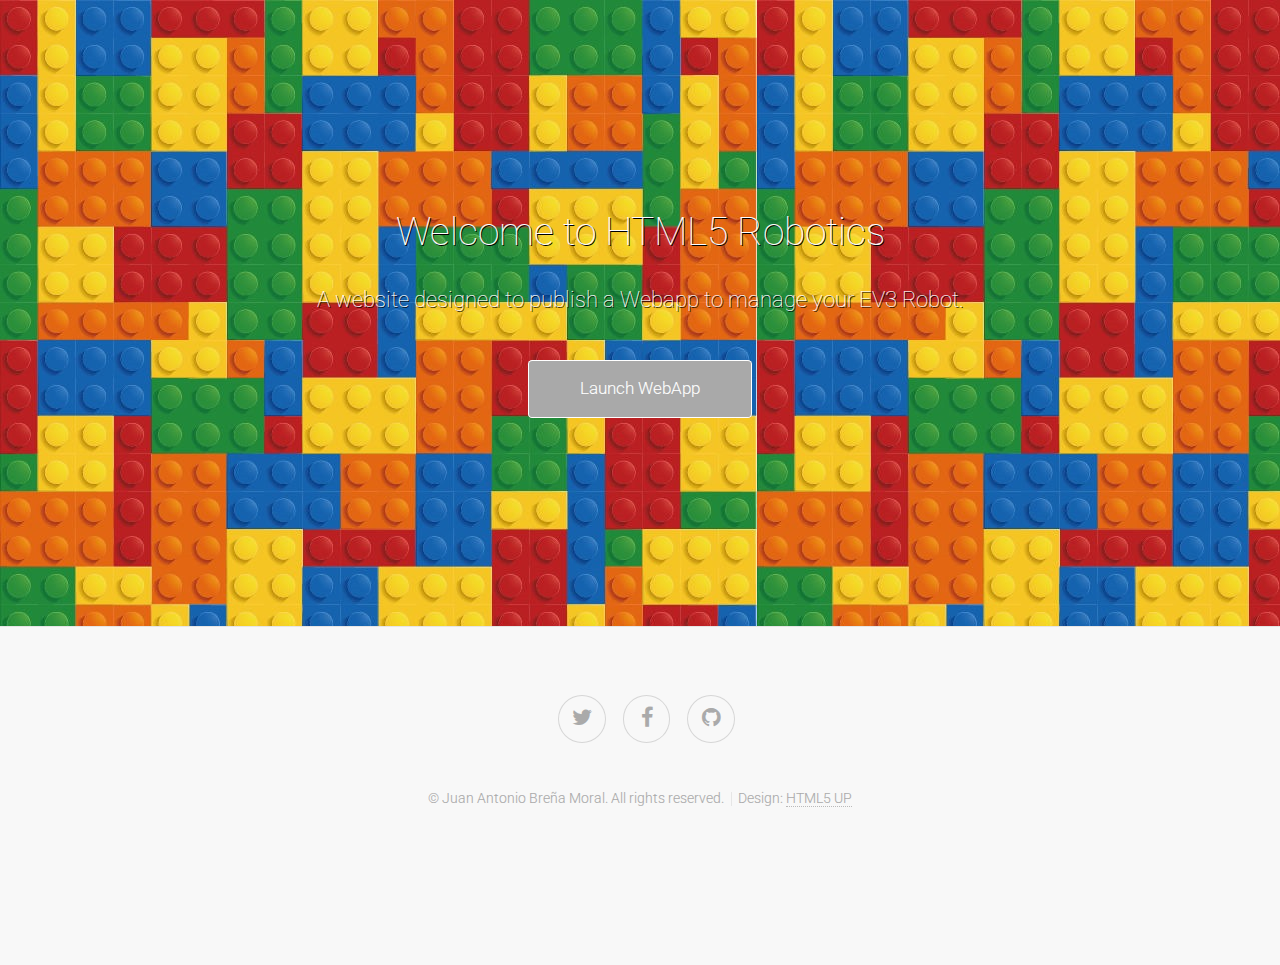
<file: www/index.html>
<!DOCTYPE HTML>
<html>
	<head>
		<title>HTML5 Robotics</title>
		<meta http-equiv="content-type" content="text/html; charset=utf-8" />
		<meta name="description" content="" />
		<meta name="keywords" content="" />
		<!--[if lte IE 8]><script src="css/ie/html5shiv.js"></script><![endif]-->
		<script src="js/jquery.min.js"></script>
		<script src="js/jquery.scrolly.min.js"></script>
		<script src="js/skel.min.js"></script>
		<script src="js/init.js"></script>

		<noscript>
			<link rel="stylesheet" href="css/skel.css" />
			<link rel="stylesheet" href="css/style.css" />
			<link rel="stylesheet" href="css/style-wide.css" />
		</noscript>
		<!--[if lte IE 8]><link rel="stylesheet" href="css/ie/v8.css" /><![endif]-->
		<!--[if lte IE 9]><link rel="stylesheet" href="css/ie/v9.css" /><![endif]-->
	
		<link rel="stylesheet" href="Styles/snackbar.min.css" />
		<link rel="stylesheet" href="Styles/material.css" />
		<script src="Scripts/snackbar.min.js"></script>
		<script src="Scripts/isMobile.min.js"></script>
		<script>
			$(function() {

				$('#appLauncher').click(function(e) {
					

					if (isMobile.phone){

						$.browser.chrome = /chrom(e|ium)/.test(navigator.userAgent.toLowerCase()); 

						if($.browser.chrome){
							//window.open('/app/');

						}else{
							e.preventDefault();
							$.snackbar({content: "This app only run in Chrome."});
						}

					}else{
						e.preventDefault();
						$.snackbar({content: "This App only run in Mobile devices."});
					}
				});
			});
		</script>

	</head>
	<body>

		<!-- Header -->
			<section id="header" class="dark">
				<header>
					<h1 style="text-shadow: 1px 1px #000000;">Welcome to HTML5 Robotics</h1>
					<p style="text-shadow: 1px 1px #000000;">A website designed to publish a Webapp to manage your EV3 Robot.</p>
				</header>
				<footer>
					<a href="/app/" class="button" id="appLauncher" style="background-color: rgb(169, 169, 169);">Launch WebApp</a>
				</footer>
			</section>
			
		<!-- First 
			<section id="first" class="main">
				<header>
					<div class="container">
						<h2>Tessellate is a free responsive site template</h2>
						<p>Gravida dis placerat lectus ante vel nunc euismod eget ornare varius gravida euismod lorem ipsum dolor sit amet consequat<br />
						feugiat. Gravida dis placerat lectus ante vel nunc euismod eget ornare varius gravida euismod lorem ipsum dolor sit amet.</p>
					</div>
				</header>
				<div class="content dark style1 featured">
					<div class="container">
						<div class="row">
							<div class="4u">
								<section>
									<span class="feature-icon"><span class="icon fa-clock-o"></span></span>
									<header>
										<h3>Gravida</h3>
									</header>
									<p>Gravida dis placerat lectus ante vel nunc euismod est turpis sodales. 
									Diam tempor dui lacinia accumsan vivamus. Gravida dis placerat lectus 
									ante vel nunc euismod est turpis sodales. Diam tempor dui lacinia 
									accumsan vivamus.</p>
								</section>
							</div>
							<div class="4u">
								<section>
									<span class="feature-icon"><span class="icon fa-bolt"></span></span>
									<header>
										<h3>Vivamus</h3>
									</header>
									<p>Gravida dis placerat lectus ante vel nunc euismod est turpis sodales. 
									Diam tempor dui lacinia accumsan vivamus. Gravida dis placerat lectus 
									ante vel nunc euismod est turpis sodales. Diam tempor dui lacinia 
									accumsan vivamus.</p>
								</section>
							</div>
							<div class="4u">
								<section>
									<span class="feature-icon"><span class="icon fa-cloud"></span></span>
									<header>
										<h3>Accumsan</h3>
									</header>
									<p>Gravida dis placerat lectus ante vel nunc euismod est turpis sodales. 
									Diam tempor dui lacinia accumsan vivamus. Gravida dis placerat lectus 
									ante vel nunc euismod est turpis sodales. Diam tempor dui lacinia 
									accumsan vivamus.</p>
								</section>
							</div>
						</div>
						<div class="row">
							<div class="12u">
								<footer>
									<a href="#second" class="button scrolly">Gravida tempor lacinia</a>
								</footer>
							</div>
						</div>
					</div>
				</div>
			</section>
-->
		<!-- Second 
			<section id="second" class="main">
				<header>
					<div class="container">
						<h2>Euismod sed feugiat lorem tempus magna</h2>
						<p>Gravida dis placerat lectus ante vel nunc euismod eget ornare varius gravida euismod lorem ipsum dolor sit amet consequat<br />
						feugiat. Gravida dis placerat lectus ante vel nunc euismod eget ornare varius gravida euismod lorem ipsum dolor sit amet.</p>
					</div>
				</header>
				<div class="content dark style2">
					<div class="container">
						<div class="row">
							<div class="4u">
								<section>
									<h3>Augue vivamus sed ipsum commodo lorem dolor</h3>
									<p>Gravida dis placerat lectus ante vel nunc euismod est turpis sodales. Diam
									tempor dui lacinia eget ornare varius gravida. Gravida dis placerat lectus ante 
									vel nunc euismod est turpis sodales. Diam tempor dui lacinia accumsan vivamus 
									augue cubilia vivamus nisi eu eget ornare varius gravida euismod.  Gravida dis 
									lorem ipsum dolor placerat magna tempus feugiat.</p>
									<p>Lectus ante vel nunc euismod est turpis sodales. Diam tempor dui lacinia 
									accumsan vivamus augue cubilia vivamus nisi eu eget ornare varius gravida dolore
									euismod lorem ipsum dolor.</p>
									<footer>
										<a href="#third" class="button scrolly">Accumsan nisi tempor</a>
									</footer>
								</section>
							</div>
							<div class="8u">
								<div class="row no-collapse">
									<div class="6u"><a href="#" class="image fit"><img src="images/pic01.jpg" alt="" /></a></div>
									<div class="6u"><a href="#" class="image fit"><img src="images/pic02.jpg" alt="" /></a></div>
								</div>
								<div class="row no-collapse">
									<div class="6u"><a href="#" class="image fit"><img src="images/pic03.jpg" alt="" /></a></div>
									<div class="6u"><a href="#" class="image fit"><img src="images/pic04.jpg" alt="" /></a></div>
								</div>
								<div class="row no-collapse">
									<div class="6u"><a href="#" class="image fit"><img src="images/pic05.jpg" alt="" /></a></div>
									<div class="6u"><a href="#" class="image fit"><img src="images/pic06.jpg" alt="" /></a></div>
								</div>
							</div>
						</div>
					</div>
				</div>
			</section>
		-->	
		<!-- Third 
			<section id="third" class="main">
				<header>
					<div class="container">
						<h2>Ornare varius lorem ipsum ante lectus</h2>
						<p>Gravida dis placerat lectus ante vel nunc euismod eget ornare varius gravida euismod lorem ipsum dolor sit amet consequat<br />
						feugiat. Gravida dis placerat lectus ante vel nunc euismod eget ornare varius gravida euismod lorem ipsum dolor sit amet.</p>
					</div>
				</header>
				<div class="content dark style3">
					<div class="container">
						<span class="image featured"><img src="images/pic07.jpg" alt="" /></span>
						<div class="row">
							<div class="4u">
								<h3>Diam vivamus turpis lorem sodales lectus ornare</h3>
								<p>Gravida dis placerat lectus ante vel nunc euismod est turpis sodales. Diam 
								tempor dui lacinia eget ornare varius gravida. Gravida dis placerat lectus ante 
								vel nunc euismod est turpis sodales. Diam tempor dui lacinia accumsan vivamus 
								augue cubilia vivamus nisi eu eget ornare varius gravida euismod.  Gravida dis 
								lorem ipsum dolor placerat magna tempus feugiat.</p>
								<p>Lectus ante vel nunc euismod est turpis sodales. Diam tempor dui lacinia 
								accumsan vivamus augue cubilia vivamus nisi eu eget ornare varius gravida dolore 
								euismod lorem ipsum dolor sit amet consequat. vivamus nisi eu eget ornare varius 
								gravida dolore euismod lorem ipsum dolor sit amet consequat. vivamus nisi eu 
								eget ornare et magna.</p>
							</div>
							<div class="4u">
								<p>Gravida dis placerat lectus ante vel nunc euismod est turpis sodales. Diam 
								tempor dui lacinia eget ornare varius gravida. Gravida dis placerat lectus ante 
								vel nunc euismod est turpis sodales. Diam tempor dui lacinia accumsan vivamus 
								augue cubilia vivamus nisi eu eget ornare varius gravida euismod.  Gravida dis 
								lorem ipsum dolor placerat magna tempus feugiat.</p>
								<p>Lectus ante vel nunc euismod est turpis sodales. Diam tempor dui lacinia 
								accumsan vivamus augue cubilia vivamus nisi eu eget ornare varius gravida dolore 
								euismod lorem ipsum dolor sit amet consequat eget ornare varius gravida euismod.
								Gravida dis lorem ipsum dolor placerat magna tempus feugiat magna tempus lorem.</p>
								<p>Lectus ante vel nunc euismod est turpis sodales. Diam tempor dui lacinia 
								accumsan vivamus augue cubilia.</p>
							</div>
							<div class="4u">
								<p>Placerat lectus ante vel nunc euismod est turpis sodales. Diam tempor dui 
								lacinia eget ornare varius gravida. Gravida dis placerat lectus ante vel nunc 
								euismod est turpis sodales. Diam tempor dui lacinia accumsan vivamus augue 
								cubilia vivamus nisi eu eget ornare varius gravida euismod.  Gravida dis 
								lorem ipsum dolor placerat magna tempus feugiat. Lectus ante vel nunc euismod 
								est turpis sodales. Diam tempor dui lacinia dolore.</p>
								<p>Accumsan vivamus augue cubilia vivamus nisi eu eget ornare varius gravida 
								dolore euismod lorem ipsum dolor sit amet conseismod lorem ipsum dolor sit amet 
								consequat lorem ipsum consequat feugiat sed tempus euismod feugiat veroeros.</p>
								<footer>
									<a href="#fourth" class="button scrolly">Ipsum ornare lorem dolor</a>
								</footer>
							</div>
						</div>
					</div>
				</div>
			</section>
-->
		<!-- Basic Elements -->
		<!--
			<section class="main">
				<header>
					<div class="container">
						<h2>A Whole Lotta Elements</h2>
						<p>General purpose elements for every general purpose. Or something like that.</p>
					</div>
				</header>
				<div class="content style1 dark">
					<div class="container">
						<section>
							<header>
								<h3>Paragraph</h3>
								<p>This is a byline</p>
							</header>
							<p>Phasellus nisl nisl, varius id <sup>porttitor sed pellentesque</sup> ac orci. Pellentesque 
							habitant <strong>strong</strong> tristique <b>bold</b> et netus <i>italic</i> malesuada <em>emphasized</em> ac turpis egestas. Morbi 
							leo suscipit ut. Praesent <sub>id turpis vitae</sub> turpis pretium ultricies. Vestibulum sit 
							amet risus elit.</p>
						</section>
						<section>
							<header>
								<h3>Blockquote</h3>
							</header>
							<blockquote>Fringilla nisl. Donec accumsan interdum nisi, quis tincidunt felis sagittis eget.
							tempus euismod. Vestibulum ante ipsum primis in faucibus. Cras sit amet urna eros, id egestas
							tempus ante ipsum primis in faucibus orci luctus et ultrices.</blockquote>
						</section>
						<section>
							<header>
								<h3>Divider</h3>
							</header>
							<p>Donec consectetur <a href="#">vestibulum dolor et pulvinar</a>. Etiam vel felis enim, at viverra 
							ligula. Ut porttitor sagittis lorem, quis eleifend nisi ornare vel. Praesent nec orci 
							facilisis leo magna. Cras sit amet urna eros, id egestas urna. Quisque aliquam 
							tempus euismod. Vestibulum ante ipsum primis in faucibus orci luctus et ultrices 
							posuere cubilia.</p>
							<hr />
							<p>Donec consectetur vestibulum dolor et pulvinar. Etiam vel felis enim, at viverra 
							ligula. Ut porttitor sagittis lorem, quis eleifend nisi ornare vel. Praesent nec orci 
							facilisis leo magna. Cras sit amet urna eros, id egestas urna. Quisque aliquam 
							tempus euismod. Vestibulum ante ipsum primis in faucibus orci luctus et ultrices 
							posuere cubilia.</p>
						</section>
						<section>
							<header>
								<h3>Unordered List</h3>
							</header>
							<ul class="default">
								<li>Donec consectetur vestibulum dolor et vel felis enim at viverra ligula. Ut porttitor sagittis lorem.</li>
								<li>Donec consectetur vestibulum dolor et vel felis enim at viverra ligula. Ut porttitor sagittis lorem.</li>
								<li>Donec consectetur vestibulum dolor et vel felis enim at viverra ligula. Ut porttitor sagittis lorem.</li>
								<li>Donec consectetur vestibulum dolor et vel felis enim at viverra ligula. Ut porttitor sagittis lorem.</li>
							</ul>
						</section>
						<section>
							<header>
								<h3>Ordered List</h3>
							</header>
							<ol class="default">
								<li>Donec consectetur vestibulum dolor et vel felis enim at viverra ligula. Ut porttitor sagittis lorem.</li>
								<li>Donec consectetur vestibulum dolor et vel felis enim at viverra ligula. Ut porttitor sagittis lorem.</li>
								<li>Donec consectetur vestibulum dolor et vel felis enim at viverra ligula. Ut porttitor sagittis lorem.</li>
								<li>Donec consectetur vestibulum dolor et vel felis enim at viverra ligula. Ut porttitor sagittis lorem.</li>
							</ol>
						</section>
						<section>
							<header>
								<h3>Table</h3>
							</header>
							<div class="table-wrapper">
								<table class="default">
									<thead>
										<tr>
											<th>ID</th>
											<th>Name</th>
											<th>Description</th>
											<th>Price</th>
										</tr>
									</thead>
									<tbody>
										<tr>
											<td>00001</td>
											<td>Lorem ipsum dolor</td>
											<td>Ut porttitor sagittis lorem quis nisi ornare.</td>
											<td>29.99</td>
										</tr>
										<tr>
											<td>00002</td>
											<td>Sit amet nullam</td>
											<td>Ut porttitor sagittis lorem quis nisi ornare.</td>
											<td>19.99</td>
										</tr>
										<tr>
											<td>00003</td>
											<td>Feugiat felis viverra</td>
											<td>Ut porttitor sagittis lorem quis nisi ornare.</td>
											<td>29.99</td>
										</tr>
										<tr>
											<td>00004</td>
											<td>Sagittis enim felis</td>
											<td>Ut porttitor sagittis lorem quis nisi ornare.</td>
											<td>19.99</td>
										</tr>
										<tr>
											<td>00005</td>
											<td>Nullam sed vestibulum</td>
											<td>Ut porttitor sagittis lorem quis nisi ornare.</td>
											<td>19.99</td>
										</tr>
									</tbody>
									<tfoot>
										<tr>
											<td colspan="3"></td>
											<td>100.00</td>
										</tr>
									</tfoot>
								</table>
							</div>
						</section>
						<section>
							<header>
								<h3>Form</h3>
							</header>
							<form method="post" action="#">
								<div class="row 50%">
									<div class="6u">
										<input type="text" name="name" id="name" value="" placeholder="John Doe" />
									</div>
									<div class="6u">
										<input type="text" name="email" id="email" value="" placeholder="johndoe@domain.tld" />
									</div>
								</div>
								<div class="row 50%">
									<div class="12u">
										<div class="select" tabindex="-1">
											<select name="department" id="department">
												<option value="">Choose a department</option>
												<option value="1">Manufacturing</option>
												<option value="2">Administration</option>
												<option value="3">Support</option>
											</select>
										</div>
									</div>
								</div>
								<div class="row 50%">
									<div class="12u">
										<input type="text" name="subject" id="subject" value="" placeholder="Enter your subject" />
									</div>
								</div>
								<div class="row 50%">
									<div class="12u">
										<textarea name="message" id="message" placeholder="Enter your message"></textarea>
									</div>
								</div>
								<div class="row">
									<div class="12u">
										<ul class="actions">
											<li><input type="submit" class="button" value="Send Message" /></li>
											<li><input type="reset" class="button alt" value="Clear Form" /></li>
										</ul>
									</div>
								</div>
							</form>
						</section>
					</div>
				</div>
			</section>
		-->
		
		<!-- Fourth 
			<section id="fourth" class="main">
				<header>
					<div class="container">
						<h2>Sed feugiat ipsum consequat</h2>
						<p>Gravida dis placerat lectus ante vel nunc euismod eget ornare varius gravida euismod lorem ipsum dolor sit amet consequat<br />
						feugiat. Gravida dis placerat lectus ante vel nunc euismod eget ornare varius gravida euismod lorem ipsum dolor sit amet.</p>
					</div>
				</header>
				<div class="content style4 featured">
					<div class="container 75%">
						<form method="post" action="#">
							<div class="row 50%">
								<div class="6u"><input type="text" placeholder="Name" /></div>
								<div class="6u"><input type="text" placeholder="Email" /></div>
							</div>
							<div class="row 50%">
								<div class="12u"><textarea name="message" placeholder="Message"></textarea></div>
							</div>
							<div class="row">
								<div class="12u">
									<ul class="actions">
										<li><input type="submit" class="button" value="Send Message" /></li>
										<li><input type="reset" class="button alt" value="Clear Form" /></li>
									</ul>
								</div>
							</div>
						</form>
					</div>
				</div>
			</section>
			-->
		<!-- Footer -->
			<section id="footer">
				<ul class="icons">
					<li><a href="https://twitter.com/juanantoniobm" class="icon fa-twitter" target="_blank"><span class="label">Twitter</span></a></li>
					<li><a href="https://www.facebook.com/groups/171961966219209/?ref=ts&fref=ts" class="icon fa-facebook" target="_blank"><span class="label">Facebook</span></a></li>
					<li><a href="https://github.com/jabrena/livingrobots" class="icon fa-github" target="_blank"><span class="label">GitHub</span></a></li>
				</ul>
				<div class="copyright">
					<ul class="menu">
						<li>&copy; Juan Antonio Breña Moral. All rights reserved.</li><li>Design: <a href="http://html5up.net" target="_blank">HTML5 UP</a></li>
					</ul>
				</div>
			</section>

	</body>
</html>
</file>
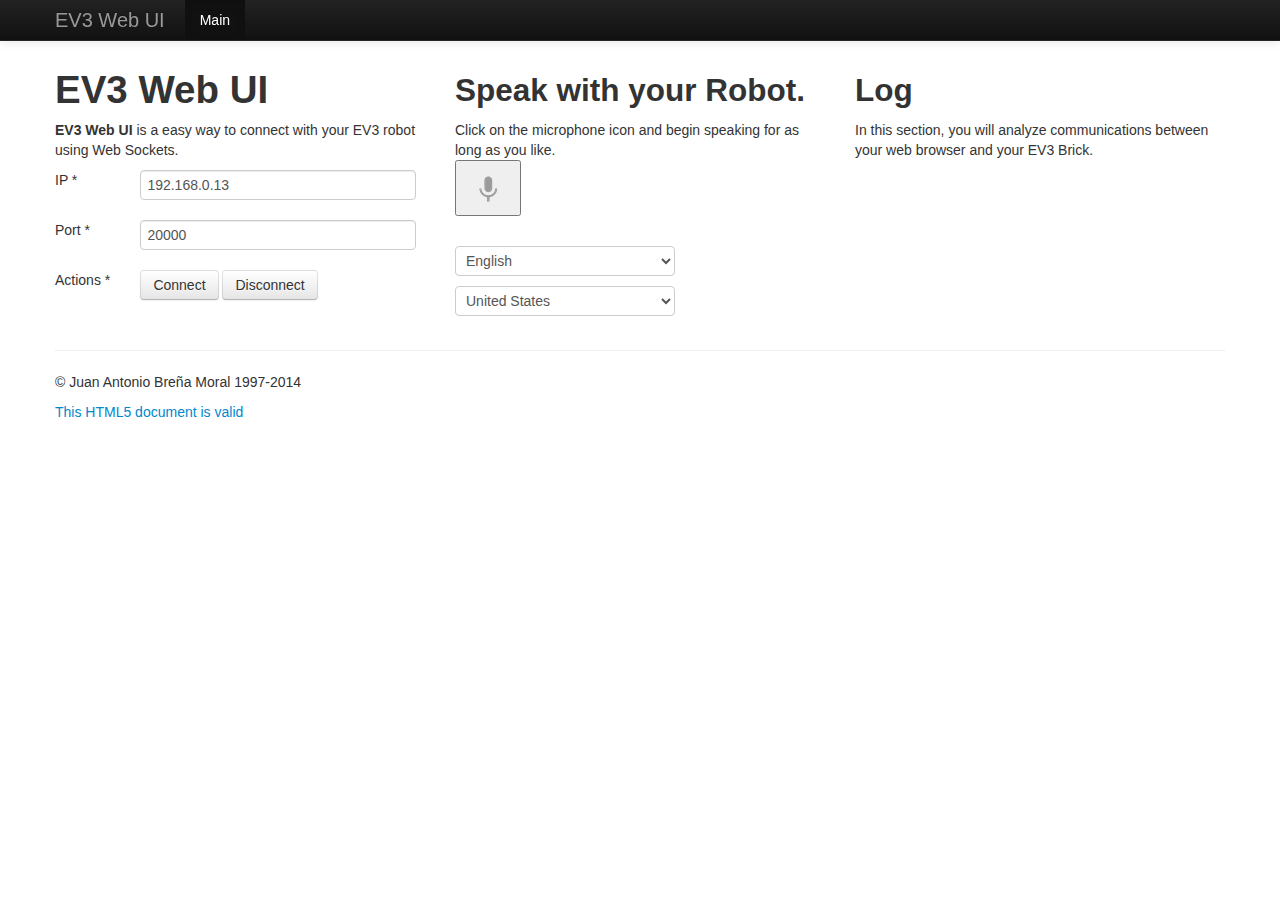
<file: app/src/HelloWorld/index.html>
<!doctype html>
<html lang="en">
<head>
	<meta charset="utf-8">
	<meta content='text/html; charset=UTF-8' http-equiv='Content-Type'/>
	
	<meta name="viewport" content="width=device-width, initial-scale=1.0">

	<title>EV3 Web UI</title>
	
	<meta name="generator" content="Juan Antonio Brenha Moral" />
	<meta name='Author' content='Juan Antonio Brenha Moral' />
	
	
	<!-- CSS -->
	<link rel="stylesheet" href="./Styles/bootstrap.css">
	<link rel="stylesheet" href="./Styles/bootstrap-responsive.css">
	<link rel="stylesheet" href="./Styles/ev3webui.css">
	
	<!-- JAVASCRIPT -->
 	<script type="text/javascript" src="./Scripts/jquery-2.0.3.min.js" ></script>
	<script type="text/javascript" src="./Scripts/WebSocketConnector.js" ></script>
	<script type="text/javascript" src="./Scripts/RemoteControl.js" ></script>
</head>
<body>
	<!-- Main Container-->
	<div class="container">
	
		<!-- HEADER -->
		<div class="navbar navbar-inverse navbar-fixed-top nav-separator">
		    <div class="navbar-inner">
		        <div class="container">
		            <button type="button" class="btn btn-navbar" data-toggle="collapse" data-target=".nav-collapse">
		                <span class="icon-bar"></span>
		                <span class="icon-bar"></span>
		                <span class="icon-bar"></span>
		            </button>
		            <!-- Main Navigation System -->
		            <a class="brand" href="#">EV3 Web UI</a>
		            <div class="nav-collapse collapse">
		                <ul class="nav">
		                    <li class="active"><a href="#">Main</a></li>
		                </ul>
		            </div>
		        </div>
		    </div>
		</div>
		<!-- END HEADER -->
	
		<div class="bodyContent">
	
			<div class="row-fluid">
				<div class="span4">
					<h1>EV3 Web UI</h1>
					<p>
<b>EV3 Web UI</b> is a easy way to connect with your EV3 robot using Web Sockets. 
					</p>
					<form action="#" id="webSocketForm" name="webSocketForm" >
						<fieldset>
							<div class="control-group">
								<label for="ip" class="control-label span3">IP *</label>
								<div class="controls"><input type="text" id="ip" name="ip" class="string required span9" value="192.168.0.13" /></div>
							</div>
							<div class="control-group">
								<label for="port" class="control-label span3">Port *</label>
								<div class="controls"><input type="text" id="port" name="port" class="string required span9" value="20000" /></div>
							</div>
							<div class="control-group">
								<label for="btConnect" class="control-label span3">Actions *</label>
								<div class="controls">
									<button type="button" class="btn connectWS" id="btConnect">Connect</button>
									<button type="button" class="btn disconnectWS" id="btDisconnect">Disconnect</button>
								</div>
							</div>
						</fieldset>
					</form>
				</div>
				<div class="span4">
					<h2>Speak with your Robot.</h1>

					<form action="#" id="webSocketForm" name="remoteControl" >
						<div class="control-group">
							<div class="controls span12">
                <div id="info">
                  <p id="info_start">
                    Click on the microphone icon and begin speaking for as long as you like.
                  </p>
                  <p id="info_speak_now" style="display:none">
                    Speak now.
                  </p>
                  <p id="info_no_speech" style="display:none">
                    No speech was detected. You may need to adjust your <a href=
                    "//support.google.com/chrome/bin/answer.py?hl=en&amp;answer=1407892">microphone
                    settings</a>.
                  </p>
                  <p id="info_no_microphone" style="display:none">
                    No microphone was found. Ensure that a microphone is installed and that
                    <a href="//support.google.com/chrome/bin/answer.py?hl=en&amp;answer=1407892">
                    microphone settings</a> are configured correctly.
                  </p>
                  <p id="info_allow" style="display:none">
                    Click the "Allow" button above to enable your microphone.
                  </p>
                  <p id="info_denied" style="display:none">
                    Permission to use microphone was denied.
                  </p>
                  <p id="info_blocked" style="display:none">
                    Permission to use microphone is blocked. To change, go to
                    chrome://settings/contentExceptions#media-stream
                  </p>
                  <p id="info_upgrade" style="display:none">
                    Web Speech API is not supported by this browser. Upgrade to <a href=
                    "//www.google.com/chrome">Chrome</a> version 25 or later.
                  </p>
                </div>
							</div>
						</div>
						<div class="control-group">
							<div class="controls span12">
								<button id="start_button" onclick="startButton(event)"><img alt="Start" id="start_img"
          src="./Images/mic.gif"></button>
							</div>
						</div>
						<div class="control-group">
							<div class="controls span12">
								<span class="final" id="final_span"></span> <span class="interim" id=
          "interim_span"></span>
							</div>
						</div>						
						<div class="control-group">
              <div class="controls span12">
                <select id="select_language" onchange="updateCountry()"></select>&nbsp;&nbsp; 
                <select id="select_dialect"></select>
              </div>
            </div>
					</form>
				</div>
				<div class="span4">
					<h2>Log</h1>
					<p>In this section, you will analyze communications between your web browser and your EV3 Brick.</p>
					<div id="output"></div>
				</div>
			</div>

			<!-- FOOTER -->
			<div class="footer">
				<hr />
				<p>&copy; Juan Antonio Bre&ntilde;a Moral 1997-2014</p>
				<p><a href="http://html5.validator.nu/?doc=http%3A%2F%2Fwww.juanantonio.info%2Findex.htm" target="_blank">This HTML5 document is valid</a>
			</div>

		</div>
	</div>

<script>
var langs =
[['Afrikaans',       ['af-ZA']],
 ['Bahasa Indonesia',['id-ID']],
 ['Bahasa Melayu',   ['ms-MY']],
 ['Català',          ['ca-ES']],
 ['Čeština',         ['cs-CZ']],
 ['Deutsch',         ['de-DE']],
 ['English',         ['en-AU', 'Australia'],
                     ['en-CA', 'Canada'],
                     ['en-IN', 'India'],
                     ['en-NZ', 'New Zealand'],
                     ['en-ZA', 'South Africa'],
                     ['en-GB', 'United Kingdom'],
                     ['en-US', 'United States']],
 ['Español',         ['es-AR', 'Argentina'],
                     ['es-BO', 'Bolivia'],
                     ['es-CL', 'Chile'],
                     ['es-CO', 'Colombia'],
                     ['es-CR', 'Costa Rica'],
                     ['es-EC', 'Ecuador'],
                     ['es-SV', 'El Salvador'],
                     ['es-ES', 'España'],
                     ['es-US', 'Estados Unidos'],
                     ['es-GT', 'Guatemala'],
                     ['es-HN', 'Honduras'],
                     ['es-MX', 'México'],
                     ['es-NI', 'Nicaragua'],
                     ['es-PA', 'Panamá'],
                     ['es-PY', 'Paraguay'],
                     ['es-PE', 'Perú'],
                     ['es-PR', 'Puerto Rico'],
                     ['es-DO', 'República Dominicana'],
                     ['es-UY', 'Uruguay'],
                     ['es-VE', 'Venezuela']],
 ['Euskara',         ['eu-ES']],
 ['Français',        ['fr-FR']],
 ['Galego',          ['gl-ES']],
 ['Hrvatski',        ['hr_HR']],
 ['IsiZulu',         ['zu-ZA']],
 ['Íslenska',        ['is-IS']],
 ['Italiano',        ['it-IT', 'Italia'],
                     ['it-CH', 'Svizzera']],
 ['Magyar',          ['hu-HU']],
 ['Nederlands',      ['nl-NL']],
 ['Norsk bokmål',    ['nb-NO']],
 ['Polski',          ['pl-PL']],
 ['Português',       ['pt-BR', 'Brasil'],
                     ['pt-PT', 'Portugal']],
 ['Română',          ['ro-RO']],
 ['Slovenčina',      ['sk-SK']],
 ['Suomi',           ['fi-FI']],
 ['Svenska',         ['sv-SE']],
 ['Türkçe',          ['tr-TR']],
 ['български',       ['bg-BG']],
 ['Pусский',         ['ru-RU']],
 ['Српски',          ['sr-RS']],
 ['한국어',            ['ko-KR']],
 ['中文',             ['cmn-Hans-CN', '普通话 (中国大陆)'],
                     ['cmn-Hans-HK', '普通话 (香港)'],
                     ['cmn-Hant-TW', '中文 (台灣)'],
                     ['yue-Hant-HK', '粵語 (香港)']],
 ['日本語',           ['ja-JP']],
 ['ภาษาไทย',         ['th-TH']],
 ['Lingua latīna',   ['la']]];

for (var i = 0; i < langs.length; i++) {
  select_language.options[i] = new Option(langs[i][0], i);
}
select_language.selectedIndex = 6;
updateCountry();
select_dialect.selectedIndex = 6;


showInfo('info_start');

function updateCountry() {
  for (var i = select_dialect.options.length - 1; i >= 0; i--) {
    select_dialect.remove(i);
  }
  var list = langs[select_language.selectedIndex];
  for (var i = 1; i < list.length; i++) {
    select_dialect.options.add(new Option(list[i][1], list[i][0]));
  }
  select_dialect.style.visibility = list[1].length == 1 ? 'hidden' : 'visible';
}

var create_email = false;
var final_transcript = '';
var recognizing = false;
var ignore_onend;
var start_timestamp;
if (!('webkitSpeechRecognition' in window)) {
  upgrade();
} else {
  start_button.style.display = 'inline-block';
  var recognition = new webkitSpeechRecognition();
  recognition.continuous = true;
  recognition.interimResults = true;

  recognition.onstart = function() {
    recognizing = true;
    showInfo('info_speak_now');
    start_img.src = './Images/mic-animate.gif';
  };

  recognition.onerror = function(event) {
    if (event.error == 'no-speech') {
      start_img.src = './Images/mic.gif';
      showInfo('info_no_speech');
      ignore_onend = true;
    }
    if (event.error == 'audio-capture') {
      start_img.src = './Images/mic.gif';
      showInfo('info_no_microphone');
      ignore_onend = true;
    }
    if (event.error == 'not-allowed') {
      if (event.timeStamp - start_timestamp < 100) {
        showInfo('info_blocked');
      } else {
        showInfo('info_denied');
      }
      ignore_onend = true;
    }
  };

  recognition.onend = function() {
    recognizing = false;
    if (ignore_onend) {
      return;
    }
    start_img.src = './Images/mic.gif';
    if (!final_transcript) {
      showInfo('info_start');
      return;
    }
    showInfo('');
    if (window.getSelection) {
      window.getSelection().removeAllRanges();
      var range = document.createRange();
      range.selectNode(document.getElementById('final_span'));
      window.getSelection().addRange(range);
    }
  };

  recognition.onresult = function(event) {
    var interim_transcript = '';
    if (typeof(event.results) == 'undefined') {
      recognition.onend = null;
      recognition.stop();
      upgrade();
      return;
    }
    for (var i = event.resultIndex; i < event.results.length; ++i) {
      if (event.results[i].isFinal) {
        final_transcript += event.results[i][0].transcript;
      } else {
        interim_transcript += event.results[i][0].transcript;
      }
    }
    final_transcript = capitalize(final_transcript);
    final_span.innerHTML = linebreak(final_transcript);
    interim_span.innerHTML = linebreak(interim_transcript);

    //Send to websocket
    if(linebreak(interim_transcript).trim() == "okay"){
      var message = final_span.innerHTML;
      doSend(message);
      $('#final_span').val() = "";
    }

    console.log(linebreak(interim_transcript));
  };
}

function upgrade() {
  start_button.style.visibility = 'hidden';
  showInfo('info_upgrade');
}

var two_line = /\n\n/g;
var one_line = /\n/g;
function linebreak(s) {
  return s.replace(two_line, '<p></p>').replace(one_line, '<br>');
}

var first_char = /\S/;
function capitalize(s) {
  return s.replace(first_char, function(m) { return m.toUpperCase(); });
}

function startButton(event) {
  if (recognizing) {
    recognition.stop();
    return;
  }
  final_transcript = '';
  recognition.lang = select_dialect.value;
  recognition.start();
  ignore_onend = false;
  final_span.innerHTML = '';
  interim_span.innerHTML = '';
  start_img.src = './Images/mic-slash.gif';
  showInfo('info_allow');
  showButtons('none');
  start_timestamp = event.timeStamp;
}

function showInfo(s) {
  if (s) {
    for (var child = info.firstChild; child; child = child.nextSibling) {
      if (child.style) {
        child.style.display = child.id == s ? 'inline' : 'none';
      }
    }
    info.style.visibility = 'visible';
  } else {
    info.style.visibility = 'hidden';
  }
}

var current_style;

function showButtons(style) {
  if (style == current_style) {
    return;
  }
}
    </script>
</body>
</html>
</file>
<file: www/css/style-wide.css>
/*
	Tessellate by HTML5 UP
	html5up.net | @n33co
	Free for personal and commercial use under the CCA 3.0 license (html5up.net/license)
*/

/*********************************************************************************/
/* Basic                                                                         */
/*********************************************************************************/

	body,input,textarea,select
	{
		font-size: 15pt;
		line-height: 1.75em;
	}
</file>
<file: www/css/ie/v8.css>
/*
	Tessellate by HTML5 UP
	html5up.net | @n33co
	Free for personal and commercial use under the CCA 3.0 license (html5up.net/license)
*/

/*********************************************************************************/
/* Basic                                                                         */
/*********************************************************************************/

	.image,
	.image img,
	.button	
	{
		position: relative;
		-ms-behavior: url('css/ie/PIE.htc');
	}

	/* Section/Article */

		section,
		article
		{
		}
		
			section > .last-child,
			article > .last-child
			{
				margin-bottom: 0;
			}

			section.last-child,
			article.last-child
			{
				margin-bottom: 0;
			}

	/* List */

		ul.icons
		{
		}	
		
			ul.icons li
			{
			}
			
				ul.icons a
				{
					position: relative;
					-ms-behavior: url('css/ie/PIE.htc');
					border: solid 1px #ddd;
				}

	/* Form */

		form
		{
		}
		
			form input.text,
			form select,
			form .select,
			form textarea
			{
				position: relative;
				-ms-behavior: url('css/ie/PIE.htc');
				border: solid 1px #ddd;
				line-height: 1.25em;
			}

			form select
			{
				position: relative;
			}
			
				form select option
				{
					color: #000;
				}
				
			form .select
			{
			}

				form .select select
				{
					width: 100%;
				}

				form .select:before
				{
					display: none;
				}
				
	/* Button */
		
		.button.alt
		{
			border: solid 1px #ddd;
		}

	/* Feature Icon */

		.feature-icon
		{
			padding-bottom: 0;
		}
		
			.feature-icon:before,
			.feature-icon:after
			{
				display: none;
			}

			.feature-icon .icon
			{
				position: relative;
				-ms-behavior: url('css/ie/PIE.htc');
				background: #fff;
			}

				.feature-icon .icon:before
				{
					font-size: 6em;
					color: #3d3d3d;
				}
	
/*********************************************************************************/
/* Header                                                                        */
/*********************************************************************************/

	#header
	{
		background-image:			url('../../images/header.jpg');
		background-size:			cover;
		background-position:		auto;
		background-repeat:			no-repeat;
		-ms-behavior: url('css/ie/backgroundsize.min.htc');
	}

/*********************************************************************************/
/* Main Sections                                                                 */
/*********************************************************************************/

	.main
	{
	}

		.main > .content
		{
		}

		.main > .content.style1
		{
			filter: progid:DXImageTransform.Microsoft.gradient(GradientType=0, startColorstr=#412e4c, endColorstr=#a56365);
		}

		.main > .content.style2
		{
			filter: progid:DXImageTransform.Microsoft.gradient(GradientType=0, startColorstr=#85505f, endColorstr=#384955);
		}

		.main > .content.style3
		{
			filter: progid:DXImageTransform.Microsoft.gradient(GradientType=0, startColorstr=#2f394e, endColorstr=#5f796b);
		}
</file>
<file: www/css/ie/v9.css>
/*
	Tessellate by HTML5 UP
	html5up.net | @n33co
	Free for personal and commercial use under the CCA 3.0 license (html5up.net/license)
*/

/*********************************************************************************/
/* Main Sections                                                                 */
/*********************************************************************************/

	.main
	{
	}

		.main > .content
		{
		}

		.main > .content.style1
		{
			background:	url('../images/bgtr.svg') top right no-repeat,
						url('../images/bgbl.svg') bottom left no-repeat,
						url('../images/bgbl.svg') bottom left no-repeat,
						url('../images/overlay.png'),
						url('images/content-style1.svg');
		}

		.main > .content.style2
		{
			background:	url('../images/bgtr.svg') top right no-repeat,
						url('../images/bgbl.svg') bottom left no-repeat,
						url('../images/bgbl.svg') bottom left no-repeat,
						url('../images/overlay.png'),
						url('images/content-style2.svg');
		}

		.main > .content.style3
		{
			background:	url('../images/bgtr.svg') top right no-repeat,
						url('../images/bgbl.svg') bottom left no-repeat,
						url('../images/bgbl.svg') bottom left no-repeat,
						url('../images/overlay.png'),
						url('images/content-style3.svg');
		}
</file>
<file: www/Styles/material.css>
/* Generated by less 1.7.0 */
.snackbar {
  background-color: #323232;
  color: #FFFFFF;
  font-size: 14px;
  border-radius: 2px;
  box-shadow: 0 1px 3px rgba(0, 0, 0, 0.12), 0 1px 2px rgba(0, 0, 0, 0.24);
  height: 0;
  -moz-transition: -moz-transform 0.2s ease-in-out, opacity 0.2s ease-in, height 0 linear 0.2s, padding 0 linear 0.2s, height 0 linear 0.2s;
  -webkit-transition: -webkit-transform 0.2s ease-in-out, opacity 0.2s ease-in, height 0 linear 0.2s, padding 0 linear 0.2s, height 0 linear 0.2s;
  transition: transform 0.2s ease-in-out, opacity 0.2s ease-in, height 0 linear 0.2s, padding 0 linear 0.2s, height 0 linear 0.2s;
  -moz-transform: translateY(200%);
  -webkit-transform: translateY(200%);
  transform: translateY(200%);
}
.snackbar.snackbar-opened {
  padding: 14px 15px;
  margin-bottom: 20px;
  height: auto;
  -moz-transition: -moz-transform 0.2s ease-in-out, opacity 0.2s ease-in, height 0 linear 0.2s;
  -webkit-transition: -webkit-transform 0.2s ease-in-out, opacity 0.2s ease-in, height 0 linear 0.2s;
  transition: transform 0.2s ease-in-out, opacity 0.2s ease-in, height 0 linear 0.2s, height 0 linear 0.2s;
  -moz-transform: none;
  -webkit-transform: none;
  transform: none;
}
.snackbar.toast {
  border-radius: 200px;
}
</file>
<file: app/src/HelloWorld/Styles/ev3webui.css>
body {
	padding-top: 20px;
	padding-bottom: 40px;
}

.bodyContent{
	margin-top:40px;
}

canvas {
    border: 1px solid #333;
}
</file>
<file: www/css/skel.css>
/* Resets (http://meyerweb.com/eric/tools/css/reset/ | v2.0 | 20110126 | License: none (public domain)) */

	html,body,div,span,applet,object,iframe,h1,h2,h3,h4,h5,h6,p,blockquote,pre,a,abbr,acronym,address,big,cite,code,del,dfn,em,img,ins,kbd,q,s,samp,small,strike,strong,sub,sup,tt,var,b,u,i,center,dl,dt,dd,ol,ul,li,fieldset,form,label,legend,table,caption,tbody,tfoot,thead,tr,th,td,article,aside,canvas,details,embed,figure,figcaption,footer,header,hgroup,menu,nav,output,ruby,section,summary,time,mark,audio,video{margin:0;padding:0;border:0;font-size:100%;font:inherit;vertical-align:baseline;}article,aside,details,figcaption,figure,footer,header,hgroup,menu,nav,section{display:block;}body{line-height:1;}ol,ul{list-style:none;}blockquote,q{quotes:none;}blockquote:before,blockquote:after,q:before,q:after{content:'';content:none;}table{border-collapse:collapse;border-spacing:0;}body{-webkit-text-size-adjust:none}

/* Box Model */

	*, *:before, *:after {
		-moz-box-sizing: border-box;
		-webkit-box-sizing: border-box;
		box-sizing: border-box;
	}

/* Container */

	body {
		/* min-width: (containers) */
		min-width: 1200px;
	}

	.container {
		margin-left: auto;
		margin-right: auto;
		
		/* width: (containers) */
		width: 1200px;
	}

	/* Modifiers */

		/* 125% */
			.container.\31 25\25 {
				width: 100%;
				
				/* max-width: (containers * 1.25) */
				max-width: 1500px;

				/* min-width: (containers) */
				min-width: 1200px;
			}

		/* 75% */
			.container.\37 5\25 {
				
				/* width: (containers * 0.75) */
				width: 900px;

			}

		/* 50% */
			.container.\35 0\25 {
				
				/* width: (containers * 0.50) */
				width: 600px;

			}

		/* 25% */
			.container.\32 5\25 {
				
				/* width: (containers * 0.25) */
				width: 300px;

			}

/* Grid */

	.row {
		border-bottom: solid 1px transparent;
	}
	
	.row > * {
		float: left;
	}
	
	.row:after, .row:before {
		content: '';
		display: block;
		clear: both;
		height: 0;
	}
	
	.row.uniform > * > :first-child {
		margin-top: 0;
	}
	
	.row.uniform > * > :last-child {
		margin-bottom: 0;
	}

	/* Gutters */

		/* Normal */
		
			.row > * {
				/* padding: (gutters.horizontal) 0 0 (gutters.vertical) */
				padding: 40px 0 0 40px;
			}

			.row {
				/* margin: -(gutters.horizontal) 0 0 -(gutters.vertical) */
				margin: -40px 0 0 -40px;
			}
			
			.row.uniform > * {
				/* padding: (gutters.vertical) 0 0 (gutters.vertical) */
				padding: 40px 0 0 40px;
			}

			.row.uniform {
				/* margin: -(gutters.vertical) 0 0 -(gutters.vertical) */
				margin: -40px 0 0 -40px;
			}
			
		/* 200% */
		
			.row.\32 00\25 > * {
				/* padding: (gutters.horizontal) 0 0 (gutters.vertical) */
				padding: 80px 0 0 80px;
			}

			.row.\32 00\25 {
				/* margin: -(gutters.horizontal) 0 0 -(gutters.vertical) */
				margin: -80px 0 0 -80px;
			}

			.row.uniform.\32 00\25 > * {
				/* padding: (gutters.vertical) 0 0 (gutters.vertical) */
				padding: 80px 0 0 80px;
			}

			.row.uniform.\32 00\25 {
				/* margin: -(gutters.vertical) 0 0 -(gutters.vertical) */
				margin: -80px 0 0 -80px;
			}

		/* 150% */
		
			.row.\31 50\25 > * {
				/* padding: (gutters.horizontal) 0 0 (gutters.vertical) */
				padding: 60px 0 0 60px;
			}

			.row.\31 50\25 {
				/* margin: -(gutters.horizontal) 0 0 -(gutters.vertical) */
				margin: -60px 0 0 -60px;
			}

			.row.uniform.\31 50\25 > * {
				/* padding: (gutters.vertical) 0 0 (gutters.vertical) */
				padding: 60px 0 0 60px;
			}

			.row.uniform.\31 50\25 {
				/* margin: -(gutters.vertical) 0 0 -(gutters.vertical) */
				margin: -60px 0 0 -60px;
			}

		/* 50% */
		
			.row.\35 0\25 > * {
				/* padding: (gutters.horizontal) 0 0 (gutters.vertical) */
				padding: 20px 0 0 20px;
			}

			.row.\35 0\25 {
				/* margin: -(gutters.horizontal) 0 0 -(gutters.vertical) */
				margin: -20px 0 0 -20px;
			}

			.row.uniform.\35 0\25 > * {
				/* padding: (gutters.vertical) 0 0 (gutters.vertical) */
				padding: 20px 0 0 20px;
			}

			.row.uniform.\35 0\25 {
				/* margin: -(gutters.vertical) 0 0 -(gutters.vertical) */
				margin: -20px 0 0 -20px;
			}

		/* 25% */
		
			.row.\32 5\25 > * {
				/* padding: (gutters.horizontal) 0 0 (gutters.vertical) */
				padding: 10px 0 0 10px;
			}

			.row.\32 5\25 {
				/* margin: -(gutters.horizontal) 0 0 -(gutters.vertical) */
				margin: -10px 0 0 -10px;
			}

			.row.uniform.\32 5\25 > * {
				/* padding: (gutters.vertical) 0 0 (gutters.vertical) */
				padding: 10px 0 0 10px;
			}

			.row.uniform.\32 5\25 {
				/* margin: -(gutters.vertical) 0 0 -(gutters.vertical) */
				margin: -10px 0 0 -10px;
			}

		/* 0% */
		
			.row.\30 \25 > * {
				/* padding: (gutters.horizontal) 0 0 (gutters.vertical) */
				padding: 0;
			}

			.row.\30 \25 {
				/* margin: -(gutters.horizontal) 0 0 -(gutters.vertical) */
				margin: 0;
			}

	/* Cells */

		.\31 2u, .\31 2u\24, .\31 2u\28 1\29, .\31 2u\24\28 1\29 { width: 100%; clear: none; }
		.\31 1u, .\31 1u\24, .\31 1u\28 1\29, .\31 1u\24\28 1\29 { width: 91.6666666667%; clear: none; }
		.\31 0u, .\31 0u\24, .\31 0u\28 1\29, .\31 0u\24\28 1\29 { width: 83.3333333333%; clear: none; }
		.\39 u, .\39 u\24, .\39 u\28 1\29, .\39 u\24\28 1\29 { width: 75%; clear: none; }
		.\38 u, .\38 u\24, .\38 u\28 1\29, .\38 u\24\28 1\29 { width: 66.6666666667%; clear: none; }
		.\37 u, .\37 u\24, .\37 u\28 1\29, .\37 u\24\28 1\29 { width: 58.3333333333%; clear: none; }
		.\36 u, .\36 u\24, .\36 u\28 1\29, .\36 u\24\28 1\29 { width: 50%; clear: none; }
		.\35 u, .\35 u\24, .\35 u\28 1\29, .\35 u\24\28 1\29 { width: 41.6666666667%; clear: none; }
		.\34 u, .\34 u\24, .\34 u\28 1\29, .\34 u\24\28 1\29 { width: 33.3333333333%; clear: none; }
		.\33 u, .\33 u\24, .\33 u\28 1\29, .\33 u\24\28 1\29 { width: 25%; clear: none; }
		.\32 u, .\32 u\24, .\32 u\28 1\29, .\32 u\24\28 1\29 { width: 16.6666666667%; clear: none; }
		.\31 u, .\31 u\24, .\31 u\28 1\29, .\31 u\24\28 1\29 { width: 8.3333333333%; clear: none; }

		.\31 2u\24 + *, .\31 2u\24\28 1\29 + *,
		.\31 1u\24 + *, .\31 1u\24\28 1\29 + *,
		.\31 0u\24 + *, .\31 0u\24\28 1\29 + *,
		.\39 u\24 + *, .\39 u\24\28 1\29 + *,
		.\38 u\24 + *, .\38 u\24\28 1\29 + *,
		.\37 u\24 + *, .\37 u\24\28 1\29 + *,
		.\36 u\24 + *, .\36 u\24\28 1\29 + *,
		.\35 u\24 + *, .\35 u\24\28 1\29 + *,
		.\34 u\24 + *, .\34 u\24\28 1\29 + *,
		.\33 u\24 + *, .\33 u\24\28 1\29 + *,
		.\32 u\24 + *, .\32 u\24\28 1\29 + *,
		.\31 u\24  + *,  .\31 u\24\28 1\29 + * {
			clear: left;
		}
			
		.\-11u { margin-left: 91.6666666667% }
		.\-10u { margin-left: 83.3333333333% }
		.\-9u { margin-left: 75% }
		.\-8u { margin-left: 66.6666666667% }
		.\-7u { margin-left: 58.3333333333% }
		.\-6u { margin-left: 50% }
		.\-5u { margin-left: 41.6666666667% }
		.\-4u { margin-left: 33.3333333333% }
		.\-3u { margin-left: 25% }
		.\-2u { margin-left: 16.6666666667% }
		.\-1u { margin-left: 8.3333333333% }
</file>
<file: www/css/style.css>
@charset 'UTF-8';
@import url("font-awesome.min.css");
@import url("http://fonts.googleapis.com/css?family=Roboto:100,100italic,300,300italic,400,400italic");

/*
	Tessellate by HTML5 UP
	html5up.net | @n33co
	Free for personal and commercial use under the CCA 3.0 license (html5up.net/license)
*/

/*********************************************************************************/
/* Basic                                                                         */
/*********************************************************************************/

	body
	{
		background: #F8F8F8;
	}

		body.is-loading *
		{
			-moz-transition: none !important;
			-webkit-transition: none !important;
			-o-transition: none !important;
			-ms-transition: none !important;
			transition: none !important;
			-moz-animation: none !important;
			-webkit-animation: none !important;
			-o-animation: none !important;
			-ms-animation: none !important;
			animation: none !important;
		}

	body,input,textarea,select
	{
		font-family: 'Roboto', sans-serif;
		font-weight: 300;
		font-size: 17pt;
		line-height: 1.75em;
		color: #888;
		-webkit-text-stroke: 0.1px;
	}

	h1,h2,h3,h4,h5,h6
	{
		color: #666;
		margin: 0 0 1em 0;
		font-weight: 100;
		line-height: 1.5em;
	}
	
		h1 a, h2 a, h3 a, h4 a, h5 a, h6 a
		{
			color: inherit;
			text-decoration: none;
		}

		.dark h1,
		.dark h2,
		.dark h3,
		.dark h4,
		.dark h5,
		.dark h6
		{
			color: #fff;
		}
		
	strong, b
	{
		font-weight: 400;
		color: inherit;
	}
	
		.dark strong, .dark b
		{
			color: #fff;
			color: rgba(255,255,255,0.85);
		}
	
	em, i
	{
		font-style: italic;
	}

	a
	{
		color: inherit;
		text-decoration: none;
		border-bottom: dotted 1px rgba(0,0,0,0.25);
		-moz-transition: border-bottom-color 0.25s ease-in-out;
		-webkit-transition: border-bottom-color 0.25s ease-in-out;
		-o-transition: border-bottom-color 0.25s ease-in-out;
		-ms-transition: border-bottom-color 0.25s ease-in-out;
		transition: border-bottom-color 0.25s ease-in-out;
	}
	
		a:hover
		{
			border-bottom-color: rgba(0,0,0,0);
		}

		.dark a
		{
			color: #fff;
			border-bottom-color: rgba(255,255,255,0.5);
		}

			.dark a:hover
			{
				border-bottom-color: rgba(255,255,255,0);
			}

	sub
	{
		position: relative;
		top: 0.5em;
		font-size: 0.8em;
	}
	
	sup
	{
		position: relative;
		top: -0.5em;
		font-size: 0.8em;
	}
	
	hr
	{
		border: 0;
		border-top: solid 1px #e6e6e6;
		margin: 2em 0 2em 0;
	}

		.dark hr
		{
			border-top-color: rgba(255,255,255,0.5);
		}
	
	blockquote
	{
		border-left: solid 0.25em #e6e6e6;
		padding: 1em 0 1em 2em;
		font-style: italic;
	}

		.dark blockquote
		{
			border-left-color: rgba(255,255,255,0.5);
		}
	
	p, ul, ol, dl, table
	{
		margin-bottom: 1em;
	}
	
	p
	{
		text-align: justify;
	}

	header
	{
		margin-bottom: 1em;
	}
	
		header h1,
		header h2,
		header h3,
		header h4,
		header h5,
		header h6
		{
			margin: 0;
		}
	
		header p
		{
			display: block;
			margin: 0;
			padding: 0.25em 0 0.5em 0;
		}
		
	footer
	{
		padding-top: 1.5em;
	}

	br.clear
	{
		clear: both;
	}
	
	.featured
	{
		text-align: center;
	}
	
		.featured p
		{
			text-align: center;
		}

	/* Sections/Article */
	
		section,
		article
		{
			margin-bottom: 3em;
		}
		
			section > :last-child,
			article > :last-child
			{
				margin-bottom: 0;
			}

			section:last-child,
			article:last-child
			{
				margin-bottom: 0;
			}

			.row > section,
			.row > article
			{
				margin-bottom: 0;
			}

	/* Image */

		.image
		{
			position: relative;
			display: inline-block;
			border: 0;
		}

			.image:after
			{
				content: '';
				position: absolute;
				left: 0;
				top: 0;
				width: 100%;
				height: 100%;
				background: url('images/ev3.jpg');
			}
		
			.image img
			{
				display: block;
				width: 100%;
				border-radius: 0.5em;
			}

			.image.featured
			{
				display: block;
				width: 100%;
				margin: 0 0 2em 0;
			}
			
			.image.fit
			{
				display: block;
				width: 100%;
			}
			
			.image.left
			{
				float: left;
				margin: 0 2em 2em 0;
			}
			
			.image.centered
			{
				display: block;
				margin: 0 0 2em 0;
			}

				.image.centered img
				{
					margin: 0 auto;
					width: auto;
				}

	/* List */

		ul.default
		{
			list-style: disc;
			padding-left: 1em;
		}
		
			ul.default li
			{
				padding-left: 0.5em;
			}		

		ul.icons
		{
			cursor: default;
		}	
		
			ul.icons li
			{
				display: inline-block;
				padding-left: 0.75em;
			}
			
				ul.icons a
				{
					display: inline-block;
					width: 2.75em;
					height: 2.75em;
					line-height: 2.8em;
					text-align: center;
					border: 0;
					box-shadow: inset 0 0 0 1px #e6e6e6;
					border-radius: 100%;
					color: #aaa;
					-moz-transition: background-color 0.25s ease-in-out;
					-webkit-transition: background-color 0.25s ease-in-out;
					-o-transition: background-color 0.25s ease-in-out;
					-ms-transition: background-color 0.25s ease-in-out;
					transition: background-color 0.25s ease-in-out;
				}

					ul.icons a:hover
					{
						background: rgba(0,0,0,0.025);
					}

		ul.menu
		{
			cursor: default;
		}
		
			ul.menu li
			{
				display: inline-block;
				line-height: 1em;
				border-left: solid 1px #e6e6e6;
				padding: 0 0 0 0.5em;
				margin: 0 0 0 0.5em;
			}
			
			ul.menu li:first-child
			{
				border-left: 0;
				padding-left: 0;
				margin-left: 0;
			}

		ul.actions
		{
			cursor: default;
		}
		
			ul.actions li
			{
				display: inline-block;
				margin: 0 0 0 0.5em;
			}
			
			ul.actions li:first-child
			{
				margin-left: 0;
			}

		ol.default
		{
			list-style: decimal;
			padding-left: 1.25em;
		}

			ol.default li
			{
				padding-left: 0.25em;
			}

	/* Form */

		form
		{
		}
		
			form .actions
			{
				margin-bottom: 0;
			}
			
			form label
			{
				display: block;
			}
		
			form input[type="text"],
			form input[type="email"],
			form input[type="password"],
			form select,
			form .select,
			form textarea
			{
				display: block;
				box-shadow: inset 0 0 0 1px #e6e6e6;
				background: #f8f8f8;
				width: 100%;
				padding: 0.85em 1em 0.85em 1em;
				border-radius: 0.25em;
				border: 0;
				-moz-transition: all 0.25s ease-in-out;
				-webkit-transition: all 0.25s ease-in-out;
				-o-transition: all 0.25s ease-in-out;
				-ms-transition: all 0.25s ease-in-out;
				transition: all 0.25s ease-in-out;
				-moz-appearance: none;
				-webkit-appearance: none;
				-o-appearance: none;
				-ms-appearance: none;
				appearance: none;
			}

				form input[type="text"]:focus,
				form input[type="email"]:focus,
				form input[type="password"]:focus,
				form select:focus,
				form .select.focus,
				form textarea:focus
				{
					outline: 0;
					box-shadow: inset 0 0 0 1px #afd9e0;
					background: #fcfcfc;
				}

			form input[type="text"],
			form input[type="email"],
			form input[type="password"],
			form select
			{
				line-height: 1.25em;
			}

			form textarea
			{
				min-height: 13em;
			}
			
			form select
			{
				position: relative;
			}
			
				form select option:not(:checked)
				{
					color: #000;
				}

			form .select
			{
				position: relative;
				padding: 0;
				overflow-x: hidden;
				outline: 0;
			}
			
				form .select select
				{
					width: calc(100% + 2em);
					background: none !important;
					box-shadow: none !important;
					border: 0 !important;
					cursor: pointer;
				}
				
				form .select select::-moz-focus-inner
				{
					border: 0;
					outline: 0;
				}
				
				form .select:before
				{
					content: '';
					position: absolute;
					top: 15%;
					right: 1em;
					width: 1.25em;
					height: 75%;
					background: url('images/arrow.svg') center center no-repeat;
					background-size: contain;
					z-index: 0;
				}

					form .select select::-ms-expand
					{
						display: none;
					}

					.dark form .select:before
					{
						background: url('images/dark-arrow.svg') center center no-repeat;
						background-size: contain;
					}
			
			form ::-moz-focus-inner
			{
				border: 0;
			}

			form .formerize-placeholder { color: #555 !important; }
			form ::-webkit-input-placeholder { color: #aaa !important; }
			form :-moz-placeholder { color: #555 !important; }
			form ::-moz-placeholder { color: #555 !important; }
			form :-ms-input-placeholder { color: #555 !important; }

		.dark form
		{
		}

			.dark form input[type="text"],
			.dark form input[type="email"],
			.dark form input[type="password"],
			.dark form select,
			.dark form .select,
			.dark form textarea
			{
				background: none;
				box-shadow: inset 0 0 0 1px rgba(255,255,255,0.5);
				color: #fff;
			}

				.dark form input[type="text"]:focus,
				.dark form input[type="email"]:focus,
				.dark form input[type="password"]:focus,
				.dark form select:focus,
				.dark form .select.focus,
				.dark form textarea:focus
				{
					background: rgba(255,255,255,0.1);
					box-shadow: inset 0 0 0 1px #fff;
				}
			
			.dark form .formerize-placeholder { color: #aaa !important; color: rgba(255,255,255,0.85) !important; }
			.dark form ::-webkit-input-placeholder { color: rgba(255,255,255,0.85) !important; }
			.dark form :-moz-placeholder { color: rgba(255,255,255,0.85) !important; }
			.dark form ::-moz-placeholder { color: rgba(255,255,255,0.85) !important; }
			.dark form :-ms-input-placeholder { color: rgba(255,255,255,0.85) !important; }
			
	/* Table */
	
		table
		{
			width: 100%;
		}
		
			table.default
			{
				width: 100%;
				border-collapse: collapse;
			}

				table.default tbody
				{
				}

				table.default tbody tr
				{
					border: solid 1px #e6e6e6;
				}
			
				table.default tbody tr:nth-child(2n+2)
				{
					background: #f8f8f8;
				}
				
				table.default td
				{
					padding: 0.5em 1em 0.5em 1em;
				}
				
				table.default th
				{
					text-align: left;
					padding: 0.5em 1em 1em 1em;
				}
			
				table.default thead
				{
				}

				table.default tfoot
				{
				}
				
					table.default tfoot td
					{
						padding-top: 1em;
					}
				
				table.default tbody
				{
				}

			.dark table.default
			{
			}

				.dark table.default tbody
				{
				}
			
					.dark table.default tbody tr
					{
						border-color: rgba(255,255,255,0.5);
					}
				
					.dark table.default tbody tr:nth-child(2n+2)
					{
						background: rgba(255,255,255,0.1);
					}
	
	/* Button */
		
		input[type="button"],
		input[type="submit"],
		input[type="reset"],
		.button
		{
			-webkit-appearance: none;
			position: relative;
			display: inline-block;
			background: #3d3d3d;
			padding: 0.85em 3em 0.85em 3em;
			border-radius: 0.25em;
			cursor: pointer;
			border: 0;
			color: #fff;
			text-align: center;
			text-decoration: none;
			-moz-transition: all 0.25s ease-in-out;
			-webkit-transition: all 0.25s ease-in-out;
			-o-transition: all 0.25s ease-in-out;
			-ms-transition: all 0.25s ease-in-out;
			transition: all 0.25s ease-in-out;
		}

			input[type="button"]:hover,
			input[type="submit"]:hover,
			input[type="reset"]:hover,
			.button:hover
			{
				background: #4f4f4f;
			}
			
		input[type="button"].alt,
		input[type="submit"].alt,
		input[type="reset"].alt,
		.button.alt
		{
			color: inherit;
			box-shadow: inset 0 0 0 1px #e6e6e6;
			background: none;
		}
		
			input[type="button"].alt:hover,
			input[type="submit"].alt:hover,
			input[type="reset"].alt:hover,
			.button.alt:hover
			{
				background: rgba(0,0,0,0.025);
			}

			.dark input[type="button"],
			.dark input[type="submit"],
			.dark input[type="reset"],
			.dark .button
			{
				background: rgba(255,255,255,0.15);
				box-shadow: inset 0 0 0 1px #fff;
				color: #fff;
			}
			
				.dark input[type="button"]:hover,
				.dark input[type="submit"]:hover,
				.dark input[type="reset"]:hover,
				.dark .button:hover
				{
					background: rgba(255,255,255,0.25);
				}

			.dark input[type="button"].alt,
			.dark input[type="submit"].alt,
			.dark input[type="reset"].alt,
			.dark .button.alt
			{
				background: none;
				box-shadow: inset 0 0 0 1px rgba(255,255,255,0.5);
			}

				.dark input[type="button"].alt:hover,
				.dark input[type="submit"].alt:hover,
				.dark input[type="reset"].alt:hover,
				.dark .button.alt:hover
				{
					background: rgba(255,255,255,0.15);
					box-shadow: inset 0 0 0 1px #fff;
				}

	/* Feature Icon */

		.feature-icon
		{
			display: inline-block;
			position: relative;
			padding-bottom: 5em;
			margin-bottom: 2.75em;
			cursor: default;
		}
		
			.feature-icon .icon
			{
				display: inline-block;
				width: 2em;
				height: 2em;
				font-size: 4.5em;
				border-radius: 100%;
				box-shadow: inset 0 0 0 1px #666;
				color: #666;
				line-height: 2.1em;
			}
		
			.feature-icon:before
			{
				content: '';
				background: #666;
				position: absolute;
				bottom: 0;
				left: 50%;
				margin-left: -0.325em;
				width: 0.65em;
				height: 0.65em;
				display: block;
				border-radius: 100%;
			}

			.feature-icon:after
			{
				content: '';
				position: absolute;
				left: 50%;
				bottom: 0.65em;
				width: 1px;
				height: 4.35em;
				background: #666;
				margin-left: -0.5px;
			}

			.dark .feature-icon
			{
			}

				.dark .feature-icon .icon
				{
					background: rgba(255,255,255,0.15);
					box-shadow: inset 0 0 0 1px rgba(255,255,255,0.5);
					color: #fff;
				}
			
				.dark .feature-icon:before
				{
					background: rgba(255,255,255,0.5);
				}

				.dark .feature-icon:after
				{
					background: rgba(255,255,255,0.5);
				}

	/* Dark */

		.dark
		{
			color: #aaa;
			color: rgba(255,255,255,0.65);
		}
			
/*********************************************************************************/
/* Icons                                                                         */
/*********************************************************************************/

	.icon {
		text-decoration: none;
	}

		.icon:before {
			display: inline-block;
			font-family: FontAwesome;
			font-size: 1.25em;
			text-decoration: none;
			font-style: normal;
			font-weight: normal;
			line-height: 1;
			-webkit-font-smoothing:antialiased;
			-moz-osx-font-smoothing:grayscale;
		}
		
		.icon > .label {
			display: none;
		}

/*********************************************************************************/
/* Header                                                                        */
/*********************************************************************************/

	#header
	{
		position: relative;
		margin: 0;
		background-image:			url('images/ev3.jpg'),			url('../images/header.jpg');
		background-size:			auto,								cover;
		background-position:		top left,							center center;
		background-repeat:			repeat,								no-repeat;
		padding: 14em 0 14em 0;
		text-align: center;
		color: #fff;
	}
	
		#header header
		{
		}
		
			#header header h1
			{
				font-size: 2.25em;
				line-height: 1.25em;
				margin-bottom: 0;
			}
			
			#header header p
			{
				margin-top: 1.25em;
				font-weight: 100;
				padding: 0;
				font-size: 1.25em;
				line-height: 1.5em;
				text-align: center;
			}
			
		#header footer
		{
			padding-top: 1.5em;
		}
	
/*********************************************************************************/
/* Main Sections                                                                 */
/*********************************************************************************/

	.main
	{
		position: relative;
		margin: 0;
	}
	
		.main > header
		{
			background: #fff;
			text-align: center;
			padding: 5em 0 5em 0;
			margin: 0;
		}
		
			.main > header h2
			{
				font-size: 2.25em;
				font-weight: 100;
				margin-bottom: 0;
			}
		
			.main > header p
			{
				margin: 2em 0 0 0;
				padding: 0;
				text-align: center;
			}

		.main > .content
		{
			padding: 6em 0 6em 0;
		}

			.main > .content > .container
			{
			}

			.main > .content h3
			{
				font-size: 1.5em;
			}

			.main > .content.dark
			{
				background: #433;
			}
			
			.main > .content.style1
			{
				background:	url('images/bgtr.svg') top right no-repeat,
							url('images/bgbl.svg') bottom left no-repeat,
							url('images/bgbl.svg') bottom left no-repeat,
							url('images/ev3.jpg'),
							linear-gradient(45deg, #b39c68, #a56365, #412e4c);
			}

			.main > .content.style2
			{
				background:	url('images/bgtr.svg') top right no-repeat,
							url('images/bgbl.svg') bottom left no-repeat,
							url('images/ev3.jpg'),
							linear-gradient(45deg, #384955, #655361, #85505f);
			}

			.main > .content.style3
			{
				background:	url('images/bgtr.svg') top right no-repeat,
							url('images/bgbl.svg') bottom left no-repeat,
							url('images/ev3.jpg'),
							linear-gradient(45deg, #5f796b, #3a4e59, #2f394e);
			}

			.main > .content.style4
			{
				padding-top: 0;
				background: #fff;
			}

/*********************************************************************************/
/* Footer                                                                        */
/*********************************************************************************/
	
	#footer
	{
		position: relative;
		margin: 0;
		text-align: center;
		padding: 4em 0 8em 0;
		box-shadow: inset 0 1px 0 0 #e6e6e6;
	}
	
		#footer .copyright
		{
			margin-top: 3em;
			font-size: 0.8em;
			color: #aaa;
		}
		
			#footer .copyright a
			{
				color: inherit;
			}
			
		#footer ul.icons
		{
		}	
		
			#footer ul.icons li
			{
			}
			
				#footer ul.icons a
				{
					box-shadow: inset 0 0 0 1px #d6d6d6;
				}
</file>
<file: www/Styles/snackbar.min.css>
/* SnackbarJS - MIT LICENSE (https://github.com/FezVrasta/snackbarjs/blob/master/LICENSE.md) */
#snackbar-container{position:fixed;left:20px;bottom:0;z-index:99999}.snackbar{overflow:hidden;clear:both;min-width:288px;max-width:568px;cursor:pointer;opacity:0}.snackbar.snackbar-opened{height:auto;opacity:1}@media (max-width:767px){#snackbar-container{left:0!important;right:0;width:100%}#snackbar-container .snackbar{min-width:100%}#snackbar-container [class="snackbar snackbar-opened"] ~ .snackbar.toast{margin-top: 20px}#snackbar-container [class="snackbar snackbar-opened"]{border-radius:0;margin-bottom:0}}
</file>
